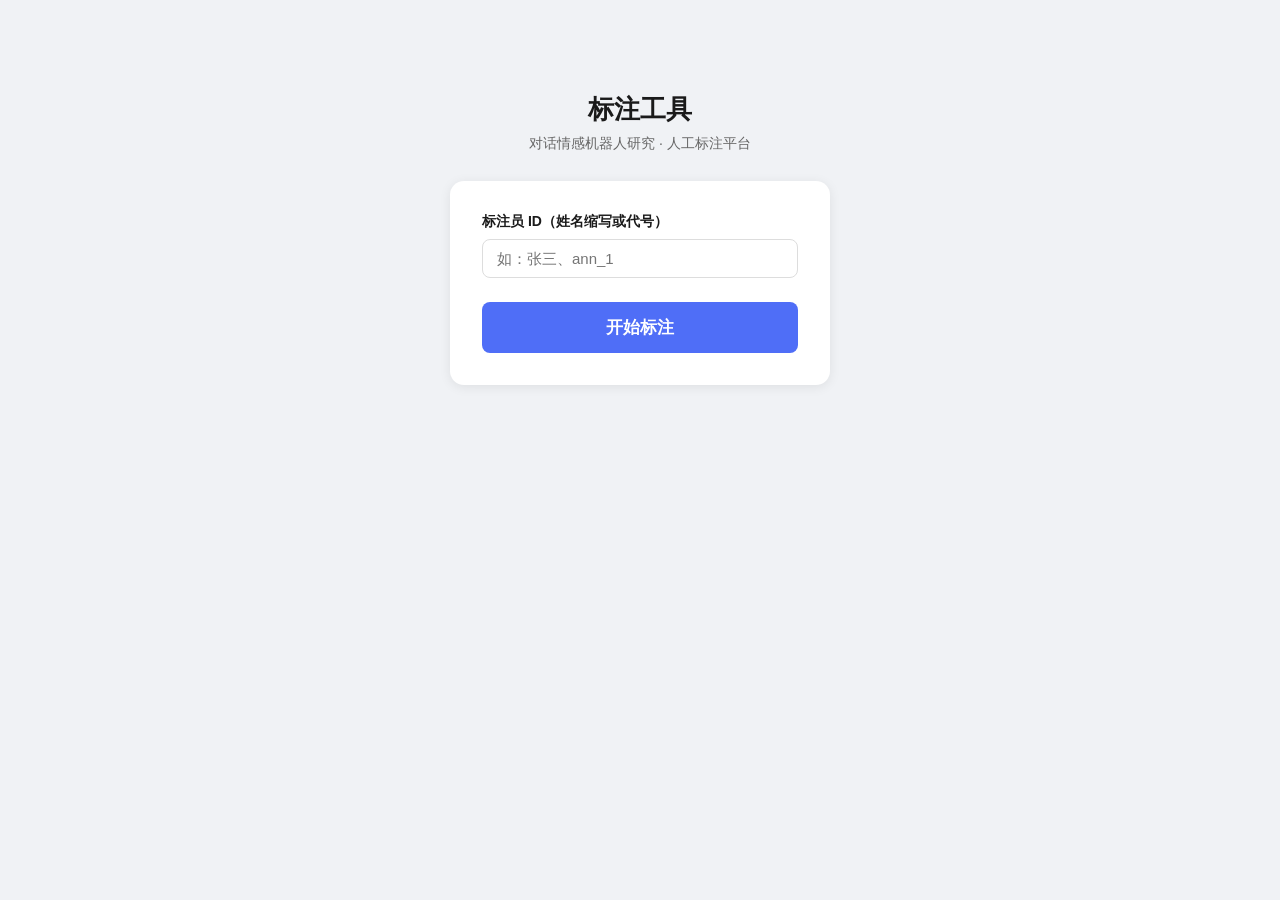
<file: EmotionalChatBot_V5/static/annotation/index.html>
<!DOCTYPE html>
<html lang="zh-CN">
<head>
<meta charset="utf-8">
<meta name="viewport" content="width=device-width, initial-scale=1">
<title>标注工具</title>
<style>
*, *::before, *::after { box-sizing: border-box; margin: 0; padding: 0; }

body {
  font-family: -apple-system, BlinkMacSystemFont, "PingFang SC", "Hiragino Sans GB",
               "Microsoft YaHei", sans-serif;
  background: #f0f2f5;
  color: #1a1a1a;
  min-height: 100vh;
  display: flex;
  align-items: flex-start;
  justify-content: center;
  padding: 32px 16px 64px;
}

#app { width: 100%; max-width: 820px; }

/* ── Progress bar ── */
.progress-bar-wrap {
  height: 6px; background: #e0e0e0; border-radius: 3px;
  margin-bottom: 24px; overflow: hidden;
}
.progress-bar-fill {
  height: 100%; background: #4f6ef7; border-radius: 3px;
  transition: width .3s ease;
}

/* ── Header strip ── */
.header-strip {
  display: flex; align-items: center; justify-content: space-between;
  margin-bottom: 8px;
}
.header-strip .annotator-tag {
  font-size: 13px; color: #666;
  background: #fff; border: 1px solid #ddd; border-radius: 20px;
  padding: 3px 12px;
}
.header-strip .task-counter {
  font-size: 13px; color: #888;
}

/* ── Card (legacy) ── */
.card {
  background: #fff; border-radius: 14px;
  box-shadow: 0 2px 12px rgba(0,0,0,.07);
  padding: 28px 32px;
  margin-bottom: 16px;
}
.card-title {
  font-size: 13px; font-weight: 600; color: #888;
  text-transform: uppercase; letter-spacing: .06em;
  margin-bottom: 10px;
}
.card-text {
  font-size: 15px; line-height: 1.75; color: #222;
  background: #f8f9fb; border-radius: 8px;
  padding: 14px 18px;
  border-left: 3px solid #4f6ef7;
}
.card-text.user-text { border-left-color: #aaa; }

/* ── Chat bubbles ── */
.chat-wrap {
  background: #fff; border-radius: 14px;
  box-shadow: 0 2px 12px rgba(0,0,0,.07);
  padding: 16px 18px;
  margin-bottom: 14px;
  display: flex; flex-direction: column; gap: 8px;
}
.bubble-row {
  display: flex; align-items: flex-end; gap: 8px;
}
.bubble-row.user { justify-content: flex-end; }
.bubble-row.bot  { justify-content: flex-start; }
.bubble-avatar {
  width: 28px; height: 28px; border-radius: 50%;
  font-size: 13px; font-weight: 700; color: #fff;
  display: flex; align-items: center; justify-content: center;
  flex-shrink: 0;
}
.bubble-row.user .bubble-avatar { background: #aab; order: 2; }
.bubble-row.bot  .bubble-avatar { background: #4f6ef7; }
.bubble {
  max-width: 78%; padding: 10px 14px;
  font-size: 14px; line-height: 1.65; color: #222;
  border-radius: 14px; word-break: break-word;
}
.bubble-row.user .bubble {
  background: #f0f1f3; border-bottom-right-radius: 4px;
}
.bubble-row.bot .bubble {
  background: #eef1ff; border-bottom-left-radius: 4px;
}
.bubble-row.bot.highlight .bubble {
  background: #dde3ff; border: 2px solid #4f6ef7;
}

/* ── Login ── */
.login-wrap {
  display: flex; flex-direction: column; align-items: center;
  padding: 60px 0;
}
.login-wrap h1 { font-size: 26px; margin-bottom: 8px; }
.login-wrap p  { font-size: 14px; color: #666; margin-bottom: 28px; }
.login-box {
  width: 100%; max-width: 380px;
  background: #fff; border-radius: 14px;
  box-shadow: 0 2px 12px rgba(0,0,0,.08);
  padding: 32px;
}
.login-box label { font-size: 14px; font-weight: 600; display: block; margin-bottom: 8px; }
.login-box input {
  width: 100%; padding: 10px 14px;
  border: 1.5px solid #ddd; border-radius: 8px;
  font-size: 15px; outline: none;
  transition: border-color .2s;
}
.login-box input:focus { border-color: #4f6ef7; }

/* ── Style pairs ── */
.pairs-wrap { display: grid; grid-template-columns: 1fr 1fr; gap: 14px; margin-bottom: 0; }
@media (max-width: 600px) { .pairs-wrap { grid-template-columns: 1fr; } }
.pair-card {
  background: #f8f9fb; border-radius: 10px;
  border: 2px solid #e8eaf0; padding: 16px 18px;
}
.pair-card .pair-label {
  font-size: 12px; font-weight: 700; color: #4f6ef7;
  letter-spacing: .06em; text-transform: uppercase;
  margin-bottom: 10px;
}
.pair-card .pair-user {
  font-size: 13px; color: #888;
  margin-bottom: 6px; line-height: 1.5;
}
.pair-card .pair-bot {
  font-size: 14px; color: #222; line-height: 1.65;
}

/* ── Question block ── */
.question-block {
  background: #fff; border-radius: 14px;
  box-shadow: 0 2px 12px rgba(0,0,0,.07);
  padding: 24px 28px;
  margin-top: 14px;
}
.question-text {
  font-size: 17px; font-weight: 600; color: #222;
  margin-bottom: 20px; line-height: 1.5;
}
.question-text .dim-highlight {
  color: #4f6ef7; font-size: 20px;
}

/* ── Choice buttons ── */
.choice-grid { display: grid; gap: 10px; }
.choice-grid.cols-2 { grid-template-columns: 1fr 1fr; }
.choice-grid.cols-3 { grid-template-columns: 1fr 1fr 1fr; }
.choice-grid.cols-4 { grid-template-columns: 1fr 1fr 1fr 1fr; }
.choice-grid.cols-5 { grid-template-columns: repeat(5, 1fr); }
@media (max-width: 600px) {
  .choice-grid.cols-3, .choice-grid.cols-4, .choice-grid.cols-5 { grid-template-columns: 1fr 1fr; }
}
.choice-btn {
  padding: 14px 10px; border-radius: 10px;
  border: 2px solid #e0e4ef;
  background: #f8f9fb; cursor: pointer;
  text-align: center;
  transition: border-color .15s, background .15s;
}
.choice-btn:hover { background: #eef1ff; border-color: #b0bcf7; }
.choice-btn.selected { background: #eef1ff; border-color: #4f6ef7; }
.choice-btn .choice-name {
  font-size: 15px; font-weight: 700; color: #4f6ef7;
}
.choice-btn .choice-desc {
  font-size: 12px; color: #888; margin-top: 4px; line-height: 1.3;
}

/* ── Action buttons ── */
.action-row {
  display: flex; justify-content: flex-end; gap: 10px; margin-top: 20px;
}
.btn {
  padding: 10px 24px; border-radius: 8px; border: none;
  font-size: 15px; font-weight: 600; cursor: pointer;
  transition: opacity .15s;
}
.btn:disabled { opacity: .45; cursor: not-allowed; }
.btn-primary { background: #4f6ef7; color: #fff; }
.btn-primary:hover:not(:disabled) { background: #3a5ce0; }
.btn-skip { background: transparent; color: #888; border: 1.5px solid #ddd; }
.btn-skip:hover { background: #f4f4f4; }
.btn-back { background: transparent; color: #4f6ef7; border: 1.5px solid #4f6ef7; }

/* ── Done screen ── */
.done-wrap { text-align: center; padding: 60px 0; }
.done-wrap .done-icon { font-size: 56px; margin-bottom: 20px; }
.done-wrap h2 { font-size: 22px; margin-bottom: 8px; }
.done-wrap p  { font-size: 15px; color: #666; margin-bottom: 28px; }
.stats-row { display: flex; gap: 20px; justify-content: center; flex-wrap: wrap; }
.stat-pill {
  background: #fff; border-radius: 10px; padding: 14px 24px;
  box-shadow: 0 2px 8px rgba(0,0,0,.07);
  font-size: 14px; color: #444; text-align: center;
}
.stat-pill strong { display: block; font-size: 24px; color: #4f6ef7; }

/* ── Misc ── */
.section-label { font-size: 13px; font-weight: 700; color: #888; margin-bottom: 10px; }
.error-msg { color: #e53e3e; font-size: 13px; margin-top: 8px; }
.loading-msg { text-align: center; padding: 40px; color: #999; font-size: 15px; }
</style>
</head>
<body>
<div id="app"><div class="loading-msg">加载中…</div></div>

<script>
// ── State ────────────────────────────────────────────────────────────────────
const S = {
  screen: 'login',      // 'login' | 'tutorial' | 'task' | 'done'
  annotatorId: '',
  tasks: [],            // mixed: each task has .task_type
  moves: [],
  currentIdx: 0,
  totalTasks: 0,
  doneCount: 0,         // already submitted before this session
  sessionDone: 0,       // distinct tasks completed this session
  submittedTaskIds: {}, // { task_id: true } 本 session 已提交过的题，避免上一题再做一遍重复 +1
  selection: null,
};

// ── Constants ────────────────────────────────────────────────────────────────
const EXPR_MODES = [
  { id: 0, name: '直述',   desc: '直接说出来，语气清晰明确' },
  { id: 1, name: '含蓄',   desc: '迂回暗示，不直接点明' },
  { id: 2, name: '比喻',   desc: '用打比方、隐喻或类比来表达' },
  { id: 3, name: '轻讽刺', desc: '调侃、幽默，带点反讽意味' },
];

const DIM_LABELS = {
  FORMALITY:           '正式',
  POLITENESS:          '礼貌',
  FRIENDLINESS:        '亲密',
  CERTAINTY:           '确定',
  EMOTIONAL_TONE:      '情感浓度',
};

// 成对比较按钮文字，部分维度"更X"不通顺时单独指定
const DIM_COMPARE_LABELS = {
  EMOTIONAL_TONE: '情感更浓烈',
};

const DIM_EXAMPLES = {
  FORMALITY: {
    desc: '说话的书面感 / 口语感程度（≠认真详细，≠话题严肃；看用词是否规范书面）',
    EL: '写得挺棒的！整体很溜～',
    L:  '写得挺棒的，整体很清晰！',
    M:  '报告整体写得不错，结构清晰，内容充实。',
    H:  '报告整体撰写优良，结构严谨，内容详实。',
    EH: '报告整体撰写精良，结构严谨，内容详实，堪称典范。',
  },
  POLITENESS: {
    desc: '措辞是否体现礼节和客气（≠亲密，≠话多；看有无礼貌用语如请/谢谢/抱歉）',
    EL: '迟到是我不对，下次别等我。',
    L:  '对不住，我迟到了，怪我。',
    M:  '抱歉，我昨天迟到了，给大家添麻烦了。',
    H:  '非常抱歉，我昨天开会迟到了，给大家添麻烦了，深感愧疚。',
    EH: '深感抱歉，因我迟到耽误大家宝贵时间，诚恳致歉。',
  },
  FRIENDLINESS: {
    desc: '是否主动向对方靠近、拉近关系（≠礼貌客气，≠热情话多；看亲近感）',
    EL: '没空，别找我。',
    L:  '这周末没空，别约了。',
    M:  '这周末有点忙，没法出去玩啦～希望下次有机会再约！',
    H:  '哎呀真不巧，这周末已经排满啦～下次一定补上！💖',
    EH: '啊啊啊好想跟你去玩！😭 但这周末真的被一堆事塞满了，心碎成小星星～下次一定补上抱抱！✨',
  },
  CERTAINTY: {
    desc: '说话是否果断直接、不用模糊词（≠内容自信，≠经验丰富；看有无"可能/感觉/大概"等）',
    EL: '可能吧…我瞅了眼云，但风向老变，真说不准。',
    L:  '可能吧，我看天气有点阴，但也不敢确定明天一定会下雨。',
    M:  '我觉得明天有点可能下雨，但也不太确定，最好还是带把伞以防万一。',
    H:  '明天肯定会下雨，我已经看过了天气预报，雨势不小。',
    EH: '明天肯定下雨，我百分之百确定。',
  },
  EMOTIONAL_TONE: {
    desc: '情绪表达的激烈程度，不区分正负（≠正面情绪，≠亲密；愤怒和兴奋都算高）',
    EL: '真好啊。我也想去了。',
    L:  '听起来挺舒服的，我也想去走走。',
    M:  '真好啊，我也好想去找个安静的公园走走。',
    H:  '啊啊啊好羡慕！我也好想现在就冲去公园散步啊～🌞🍃',
    EH: '啊啊啊好羡慕！！！我好想立刻冲去公园呼吸新鲜空气、晒太阳、当一只快乐的小松鼠啊！！！',
  },
};

const TIER_LABELS = [
  { id: 'EL', name: '极低' },
  { id: 'L',  name: '低' },
  { id: 'M',  name: '中' },
  { id: 'H',  name: '高' },
  { id: 'EH', name: '极高' },
];

const MOVE_LABELS = {
  1:  { name: '追问细节', desc: '挑对方话里一个点，追问一个关于事实的具体问题' },
  2:  { name: '复述确认', desc: '用自己的话把对方的意思重新说一遍，或抓住关键词重复，确认理解' },
  3:  { name: '反问回去', desc: '把问题抛回给对方，问的是对方自己的想法、打算或感受' },
  4:  { name: '给个判断', desc: '对对方说的事给一个评价或态度' },
  5:  { name: '说句体感', desc: '说出自己听完之后的生理或情绪反应，主语是"我"' },
  6:  { name: '接一句自己的事', desc: '说一件自己类似的经历，是自我披露' },
  7:  { name: '拉个对比', desc: '拿一个双方语境中存在的人或事来做对比' },
  8:  { name: '带一嘴当下', desc: '提一个此刻正在做的事或身边的东西' },
  9:  { name: '说个原因', desc: '给对方说的事一个因果解释' },
  10: { name: '换个如果', desc: '改变一个前提条件，推出一个不同的结果或可能性' },
  11: { name: '往后推一步', desc: '顺着现状预测接下来可能发生的事' },
  12: { name: '出个主意', desc: '给一个可执行的行动建议，必须是一个动作而非心态劝导' },
  13: { name: '唱个反调', desc: '提出一个跟对方当前立场不同的角度' },
};

const TASK_META = {
  move:          { icon: '🎯', title: 'Move 标注' },
  style_compare: { icon: '🎨', title: 'Style 对比' },
  style_label:   { icon: '📊', title: 'Style 评级' },
  expr_mode:     { icon: '💬', title: '表达方式标注' },
};

// ── Utilities ────────────────────────────────────────────────────────────────
function esc(s) {
  return String(s || '').replace(/&/g,'&amp;').replace(/</g,'&lt;').replace(/>/g,'&gt;');
}

function pickMoves(taskId, n, mustIncludeId) {
  const all = Object.entries(MOVE_LABELS).map(([id, m]) => ({ id: Number(id), ...m }));
  let h = 0;
  for (let c of String(taskId)) h = (Math.imul(h, 31) + c.charCodeAt(0)) | 0;
  h = Math.abs(h);

  // If mustIncludeId is set, guarantee it's in the result
  let forced = null;
  let rest = all;
  if (mustIncludeId && MOVE_LABELS[mustIncludeId]) {
    forced = { id: mustIncludeId, ...MOVE_LABELS[mustIncludeId] };
    rest = all.filter(m => m.id !== mustIncludeId);
  }

  const arr = rest.map((m, i) => ({ m, sort: (h * (i + 7919)) % 999983 }));
  arr.sort((a, b) => a.sort - b.sort);
  const picks = arr.slice(0, forced ? n - 1 : n).map(x => x.m);

  if (forced) picks.push(forced);

  // Shuffle picks deterministically so forced answer isn't always last
  const shuffled = picks.map((m, i) => ({ m, sort: (h * (i + 1301)) % 999961 }));
  shuffled.sort((a, b) => a.sort - b.sort);
  return shuffled.map(x => x.m);
}

function render() {
  const app = document.getElementById('app');
  if (S.screen === 'login')       app.innerHTML = renderLogin();
  else if (S.screen === 'tutorial') app.innerHTML = renderTutorial();
  else if (S.screen === 'task')   app.innerHTML = renderTask();
  else if (S.screen === 'done')   app.innerHTML = renderDone();
}

// ── Login ────────────────────────────────────────────────────────────────────
function renderLogin() {
  return `
  <div class="login-wrap">
    <h1>标注工具</h1>
    <p>对话情感机器人研究 · 人工标注平台</p>
    <div class="login-box">
      <label for="aid">标注员 ID（姓名缩写或代号）</label>
      <input id="aid" type="text" placeholder="如：张三、ann_1" autocomplete="off">
      <div class="error-msg" id="login-err"></div>
      <button class="btn btn-primary" style="width:100%;margin-top:16px;padding:14px 24px;font-size:17px" onclick="doLogin()">
        开始标注
      </button>
    </div>
  </div>`;
}

async function doLogin() {
  const val = (document.getElementById('aid').value || '').trim();
  if (!val) { document.getElementById('login-err').textContent = '请填写标注员 ID'; return; }
  S.annotatorId = val;
  localStorage.setItem('annotation_annotator_id', val);
  S.screen = 'tutorial';
  render();
}

function goLogin() {
  localStorage.removeItem('annotation_annotator_id');
  S.screen = 'login';
  render();
}

// ── Tutorial ─────────────────────────────────────────────────────────────────
function renderTutorial() {
  const TIERS_ORDER = ['EL', 'L', 'M', 'H', 'EH'];
  const TIER_NAMES = { EL: '极低', L: '低', M: '中', H: '高', EH: '极高' };
  const TIER_COLORS = { EL: '#c0392b', L: '#e67e22', M: '#7f8c8d', H: '#2980b9', EH: '#2d8a4e' };

  let dimSections = '';
  for (const [dim, label] of Object.entries(DIM_LABELS)) {
    const ex = DIM_EXAMPLES[dim];
    if (!ex) continue;
    let rows = TIERS_ORDER.map(t => `
      <div style="display:flex;align-items:baseline;gap:8px;padding:6px 0;border-bottom:1px solid #f0f0f0">
        <span style="font-weight:700;color:${TIER_COLORS[t]};min-width:36px;font-size:13px">${TIER_NAMES[t]}</span>
        <span style="font-size:14px;color:#333">${esc(ex[t])}</span>
      </div>`).join('');

    dimSections += `
    <div style="background:#fff;border-radius:12px;padding:20px 24px;margin-bottom:14px;box-shadow:0 1px 6px rgba(0,0,0,.06)">
      <div style="font-size:16px;font-weight:700;color:#4f6ef7;margin-bottom:4px">${esc(label)}</div>
      <div style="font-size:13px;color:#888;margin-bottom:12px">${esc(ex.desc)}</div>
      ${rows}
    </div>`;
  }

  return `
  <div style="max-width:680px;margin:0 auto">
    <h2 style="font-size:22px;margin-bottom:6px">标注指南</h2>
    <p style="font-size:14px;color:#666;margin-bottom:20px">
      请先阅读以下 5 个语言风格维度的定义和示例，了解每个档位的含义后再开始标注。
    </p>
    ${dimSections}
    <div style="text-align:center;margin-top:24px">
      <button class="btn btn-primary" style="padding:14px 48px;font-size:17px" onclick="startFromTutorial()">
        我已了解，开始标注
      </button>
    </div>
  </div>`;
}

async function startFromTutorial() {
  await loadTasks();
}

// ── Load Tasks ───────────────────────────────────────────────────────────────
async function loadTasks() {
  S.tasks = [];
  S.currentIdx = 0;
  S.sessionDone = 0;
  S.submittedTaskIds = {};
  S.selection = null;
  document.getElementById('app').innerHTML = '<div class="loading-msg">正在生成任务…</div>';
  try {
    const resp = await fetch(
      `/annotation/tasks?annotator_id=${encodeURIComponent(S.annotatorId)}`
    );
    const data = await resp.json();

    if (data.error) {
      document.getElementById('app').innerHTML =
        `<div class="loading-msg" style="color:#e53e3e">${esc(data.error)}
         <div style="margin-top:20px">
           <button class="btn btn-primary" onclick="loadTasks()">重试</button>
           <button class="btn btn-back" style="margin-left:8px" onclick="goLogin()">重新登录</button>
         </div></div>`;
      return;
    }

    S.tasks = data.tasks || [];
    S.totalTasks = data.total || 0;
    S.doneCount = data.done || 0;
    if (data.moves) S.moves = data.moves;

    if (!S.tasks.length) {
      S.screen = 'done';
    } else {
      S.screen = 'task';
    }
    render();
  } catch (e) {
    document.getElementById('app').innerHTML =
      `<div class="loading-msg" style="color:#e53e3e">网络错误：${esc(String(e))}
       <div style="margin-top:20px">
         <button class="btn btn-primary" onclick="loadTasks()">重试</button>
         <button class="btn btn-back" style="margin-left:8px" onclick="goLogin()">重新登录</button>
       </div></div>`;
  }
}

// ── Task View ────────────────────────────────────────────────────────────────
function renderTask() {
  if (S.currentIdx >= S.tasks.length) { S.screen = 'done'; return renderDone(); }
  const task = S.tasks[S.currentIdx];
  const taskType = task.task_type;
  const globalDone = S.doneCount + S.sessionDone;
  const pct = S.totalTasks ? Math.round(globalDone / S.totalTasks * 100) : 0;
  const meta = TASK_META[taskType] || { icon: '?', title: taskType };

  let body = '';
  if (taskType === 'move')               body = renderMoveBody(task);
  else if (taskType === 'style_compare') body = renderStyleCompareBody(task);
  else if (taskType === 'style_label')   body = renderStyleLabelBody(task);
  else                                   body = renderExprModeBody(task);

  return `
  <div>
    <div class="progress-bar-wrap">
      <div class="progress-bar-fill" style="width:${pct}%"></div>
    </div>
    <div class="header-strip">
      <span class="annotator-tag">${meta.icon} ${meta.title} · ${esc(S.annotatorId)}</span>
      <span class="task-counter">${globalDone + 1} / ${S.totalTasks}</span>
    </div>
    ${body}
    <div class="action-row" style="justify-content:space-between">
      <button class="btn btn-back" onclick="goBack()" ${S.currentIdx === 0 ? 'disabled style="opacity:.3;cursor:not-allowed"' : ''}>
        ← 上一题
      </button>
      <button class="btn btn-skip" onclick="goLogin()">登出</button>
    </div>
  </div>`;
}

// ── Move ─────────────────────────────────────────────────────────────────────
function renderMoveBody(task) {
  const pickedMoves = pickMoves(task.task_id, 3, task.must_include_move);
  task._pickedMoves = pickedMoves;

  const btns = pickedMoves.map(m => `
    <div class="choice-btn${S.selection == m.id ? ' selected' : ''}"
         onclick="selectOption(${m.id})">
      <div class="choice-name">${esc(m.name)}</div>
      <div class="choice-desc">${esc(m.desc)}</div>
    </div>`).join('');

  return `
  <div class="chat-wrap">
    <div class="bubble-row user">
      <div class="bubble">${esc(task.context_user_text || '（无）')}</div>
      <div class="bubble-avatar">Ta</div>
    </div>
    <div class="bubble-row bot highlight">
      <div class="bubble-avatar">Bot</div>
      <div class="bubble">${esc(task.bot_text || '')}</div>
    </div>
  </div>
  <div class="question-block">
    <div class="question-text">这句 Bot 回复用了哪种<span class="dim-highlight">推进方式</span>？</div>
    <div class="choice-grid cols-2">
      ${btns}
      <div class="choice-btn${S.selection === 0 ? ' selected' : ''}"
           onclick="selectOption(0)">
        <div class="choice-name" style="color:#888">都不是</div>
      </div>
    </div>
  </div>`;
}

// ── Style Compare (B1) ──────────────────────────────────────────────────────
function dimExampleHtml(dim) {
  const ex = DIM_EXAMPLES[dim];
  if (!ex) return '';
  return `<div style="font-size:12px;color:#888;margin-top:6px">
    ${esc(ex.desc)}　｜　<span style="color:#2d8a4e">高</span>：${esc(ex.EH)}　<span style="color:#c0392b">低</span>：${esc(ex.EL)}
  </div>`;
}

function renderStyleCompareBody(task) {
  const dimLabel = DIM_LABELS[task.dimension] || task.dimension;
  return `
  <div class="pairs-wrap">
    <div class="pair-card">
      <div class="pair-label">组 A</div>
      <div class="chat-wrap" style="box-shadow:none;padding:8px 0;margin:0">
        <div class="bubble-row user">
          <div class="bubble" style="font-size:13px">${esc(task.text_a_context)}</div>
          <div class="bubble-avatar" style="width:22px;height:22px;font-size:11px">Ta</div>
        </div>
        <div class="bubble-row bot">
          <div class="bubble-avatar" style="width:22px;height:22px;font-size:11px">Bot</div>
          <div class="bubble" style="font-size:13px">${esc(task.text_a_bot)}</div>
        </div>
      </div>
    </div>
    <div class="pair-card">
      <div class="pair-label">组 B</div>
      <div class="chat-wrap" style="box-shadow:none;padding:8px 0;margin:0">
        <div class="bubble-row user">
          <div class="bubble" style="font-size:13px">${esc(task.text_b_context)}</div>
          <div class="bubble-avatar" style="width:22px;height:22px;font-size:11px">Ta</div>
        </div>
        <div class="bubble-row bot">
          <div class="bubble-avatar" style="width:22px;height:22px;font-size:11px">Bot</div>
          <div class="bubble" style="font-size:13px">${esc(task.text_b_bot)}</div>
        </div>
      </div>
    </div>
  </div>
  <div class="question-block">
    <div class="question-text">
      哪个 Bot 回复<span class="dim-highlight">【${esc(DIM_COMPARE_LABELS[task.dimension] || ('更' + dimLabel))}】</span>？
      ${dimExampleHtml(task.dimension)}
    </div>
    <div class="choice-grid cols-2">
      <div class="choice-btn${S.selection === 'A' ? ' selected' : ''}" onclick="selectOption('A')">
        <div class="choice-name">A ${esc(DIM_COMPARE_LABELS[task.dimension] || ('更' + dimLabel))}</div>
      </div>
      <div class="choice-btn${S.selection === 'B' ? ' selected' : ''}" onclick="selectOption('B')">
        <div class="choice-name">B ${esc(DIM_COMPARE_LABELS[task.dimension] || ('更' + dimLabel))}</div>
      </div>
    </div>
  </div>`;
}

// ── Style Label (B2) ────────────────────────────────────────────────────────
function renderStyleLabelBody(task) {
  const dimLabel = DIM_LABELS[task.dimension] || task.dimension;
  const btns = TIER_LABELS.map(t => `
    <div class="choice-btn${S.selection === t.id ? ' selected' : ''}"
         onclick="selectOption('${t.id}')">
      <div class="choice-name">${esc(t.name)}</div>
    </div>`).join('');

  return `
  <div class="chat-wrap">
    <div class="bubble-row user">
      <div class="bubble">${esc(task.context_user_text || '（无）')}</div>
      <div class="bubble-avatar">Ta</div>
    </div>
    <div class="bubble-row bot highlight">
      <div class="bubble-avatar">Bot</div>
      <div class="bubble">${esc(task.bot_text || '')}</div>
    </div>
  </div>
  <div class="question-block">
    <div class="question-text">
      这句 Bot 回复的<span class="dim-highlight">【${esc(dimLabel)}】</span>程度如何？
      ${dimExampleHtml(task.dimension)}
    </div>
    <div class="choice-grid cols-5">${btns}</div>
  </div>`;
}

// ── ExprMode ─────────────────────────────────────────────────────────────────
function renderExprModeBody(task) {
  const btns = EXPR_MODES.map(m => `
    <div class="choice-btn${S.selection == m.id ? ' selected' : ''}"
         onclick="selectOption(${m.id})">
      <div class="choice-name">${esc(m.name)}</div>
      <div class="choice-desc">${esc(m.desc)}</div>
    </div>`).join('');
  return `
  <div class="chat-wrap">
    <div class="bubble-row user">
      <div class="bubble">${esc(task.context_user_text || '（无）')}</div>
      <div class="bubble-avatar">Ta</div>
    </div>
    <div class="bubble-row bot highlight">
      <div class="bubble-avatar">Bot</div>
      <div class="bubble">${esc(task.bot_text || '')}</div>
    </div>
  </div>
  <div class="question-block">
    <div class="question-text">这句 Bot 回复用了哪种<span class="dim-highlight">表达方式</span>？</div>
    <div class="choice-grid cols-4">${btns}</div>
  </div>`;
}

// ── Selection & Submit ───────────────────────────────────────────────────────
let _submitting = false;
function selectOption(val) {
  if (_submitting) return;
  S.selection = val;
  render();
  setTimeout(() => submitTask(), 250);
}

function skipTask() {
  S.currentIdx++;
  S.selection = null;
  render();
}

function goBack() {
  if (S.currentIdx > 0) {
    S.currentIdx--;
    S.selection = null;
    render();
  }
}

async function submitTask() {
  if (S.selection === null || _submitting) return;
  _submitting = true;
  const task = S.tasks[S.currentIdx];
  const body = {
    task_type:    task.task_type,
    annotator_id: S.annotatorId,
    task_id:      task.task_id,
    answer:       S.selection,
  };

  try {
    await fetch('/annotation/submit', {
      method: 'POST',
      headers: { 'Content-Type': 'application/json' },
      body: JSON.stringify(body),
    });
    if (!S.submittedTaskIds[task.task_id]) {
      S.submittedTaskIds[task.task_id] = true;
      S.sessionDone++;
    }
    S.currentIdx++;
    S.selection = null;
    if (S.currentIdx >= S.tasks.length) S.screen = 'done';
    render();
  } catch (e) {
    alert('提交失败，请检查网络：' + String(e));
  } finally {
    _submitting = false;
  }
}

// ── Done ─────────────────────────────────────────────────────────────────────
function renderDone() {
  const totalDone = S.doneCount + S.sessionDone;
  return `
  <div class="done-wrap">
    <div class="done-icon">🎉</div>
    <h2>全部完成！</h2>
    <p>感谢您的参与，您的标注数据已保存。</p>
    <div class="stats-row">
      <div class="stat-pill"><strong>${S.sessionDone}</strong>本次完成</div>
      <div class="stat-pill"><strong>${totalDone}</strong>累计完成</div>
      <div class="stat-pill"><strong>${S.totalTasks}</strong>总题数</div>
    </div>
    <div style="margin-top:28px;display:flex;gap:12px;justify-content:center;flex-wrap:wrap">
      <button class="btn btn-primary" onclick="loadTasks()">刷新任务</button>
      <button class="btn btn-back" onclick="goLogin()">换人</button>
    </div>
  </div>`;
}

// ── Init ─────────────────────────────────────────────────────────────────────
(async function init() {
  const saved = localStorage.getItem('annotation_annotator_id');
  if (saved) {
    S.annotatorId = saved;
    await loadTasks();
  } else {
    render();
  }
})();
</script>
</body>
</html>
</file>
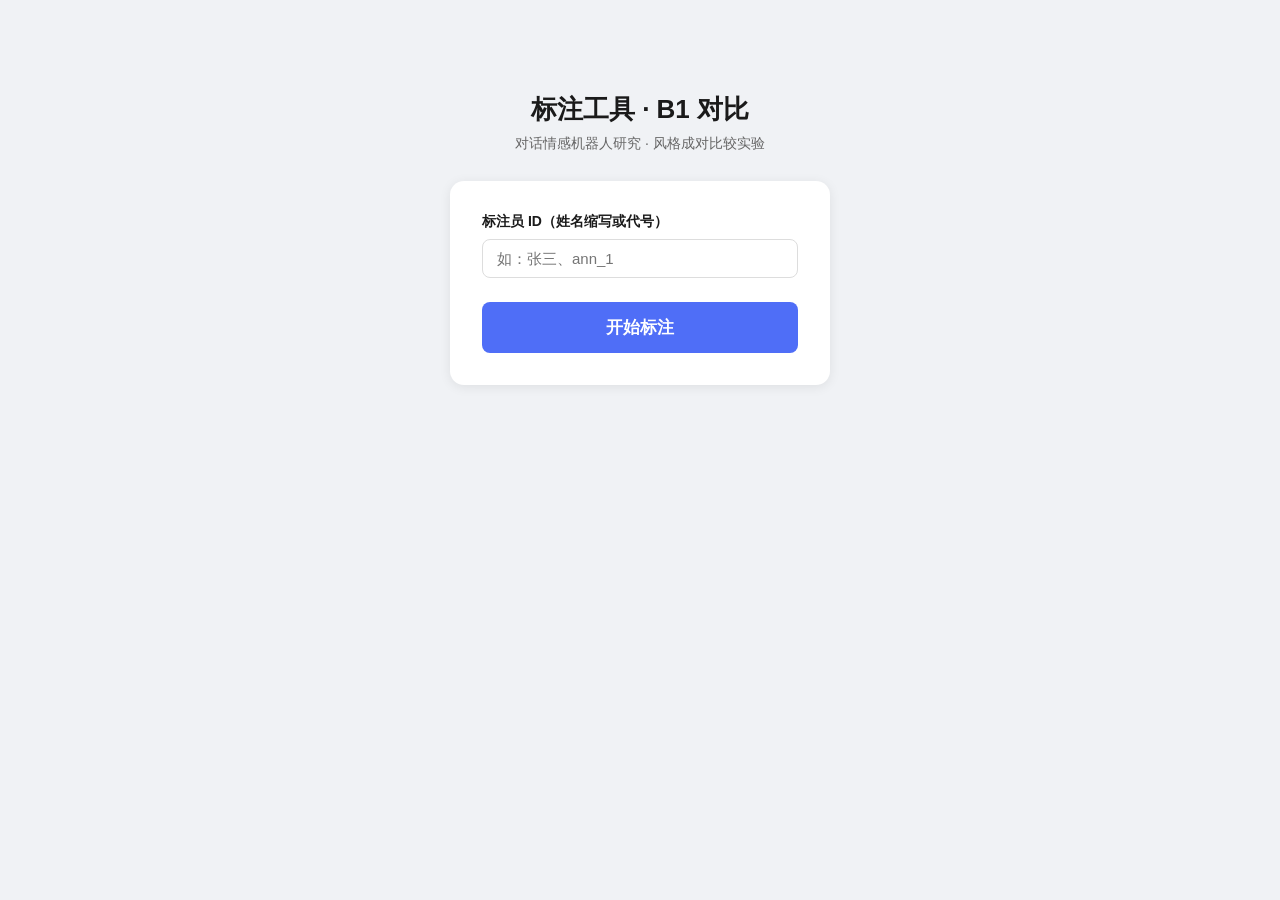
<file: EmotionalChatBot_V5/static/annotation/b1only.html>
<!DOCTYPE html>
<html lang="zh-CN">
<head>
<meta charset="utf-8">
<meta name="viewport" content="width=device-width, initial-scale=1">
<title>标注工具 · B1 对比</title>
<style>
*, *::before, *::after { box-sizing: border-box; margin: 0; padding: 0; }

body {
  font-family: -apple-system, BlinkMacSystemFont, "PingFang SC", "Hiragino Sans GB",
               "Microsoft YaHei", sans-serif;
  background: #f0f2f5;
  color: #1a1a1a;
  min-height: 100vh;
  display: flex;
  align-items: flex-start;
  justify-content: center;
  padding: 32px 16px 64px;
}

#app { width: 100%; max-width: 820px; }

/* ── Progress bar ── */
.progress-bar-wrap {
  height: 6px; background: #e0e0e0; border-radius: 3px;
  margin-bottom: 24px; overflow: hidden;
}
.progress-bar-fill {
  height: 100%; background: #4f6ef7; border-radius: 3px;
  transition: width .3s ease;
}

/* ── Header strip ── */
.header-strip {
  display: flex; align-items: center; justify-content: space-between;
  margin-bottom: 8px;
}
.header-strip .annotator-tag {
  font-size: 13px; color: #666;
  background: #fff; border: 1px solid #ddd; border-radius: 20px;
  padding: 3px 12px;
}
.header-strip .task-counter { font-size: 13px; color: #888; }

/* ── Chat bubbles ── */
.chat-wrap {
  background: #fff; border-radius: 14px;
  box-shadow: 0 2px 12px rgba(0,0,0,.07);
  padding: 16px 18px;
  margin-bottom: 14px;
  display: flex; flex-direction: column; gap: 8px;
}
.bubble-row { display: flex; align-items: flex-end; gap: 8px; }
.bubble-row.user { justify-content: flex-end; }
.bubble-row.bot  { justify-content: flex-start; }
.bubble-avatar {
  width: 28px; height: 28px; border-radius: 50%;
  font-size: 13px; font-weight: 700; color: #fff;
  display: flex; align-items: center; justify-content: center;
  flex-shrink: 0;
}
.bubble-row.user .bubble-avatar { background: #aab; order: 2; }
.bubble-row.bot  .bubble-avatar { background: #4f6ef7; }
.bubble {
  max-width: 78%; padding: 10px 14px;
  font-size: 14px; line-height: 1.65; color: #222;
  border-radius: 14px; word-break: break-word;
}
.bubble-row.user .bubble { background: #f0f1f3; border-bottom-right-radius: 4px; }
.bubble-row.bot  .bubble { background: #eef1ff; border-bottom-left-radius: 4px; }

/* ── Login ── */
.login-wrap {
  display: flex; flex-direction: column; align-items: center;
  padding: 60px 0;
}
.login-wrap h1 { font-size: 26px; margin-bottom: 8px; }
.login-wrap p  { font-size: 14px; color: #666; margin-bottom: 28px; }
.login-box {
  width: 100%; max-width: 380px;
  background: #fff; border-radius: 14px;
  box-shadow: 0 2px 12px rgba(0,0,0,.08);
  padding: 32px;
}
.login-box label { font-size: 14px; font-weight: 600; display: block; margin-bottom: 8px; }
.login-box input {
  width: 100%; padding: 10px 14px;
  border: 1.5px solid #ddd; border-radius: 8px;
  font-size: 15px; outline: none;
  transition: border-color .2s;
}
.login-box input:focus { border-color: #4f6ef7; }

/* ── Style pairs ── */
.pairs-wrap { display: grid; grid-template-columns: 1fr 1fr; gap: 14px; margin-bottom: 0; }
@media (max-width: 600px) { .pairs-wrap { grid-template-columns: 1fr; } }
.pair-card {
  background: #f8f9fb; border-radius: 10px;
  border: 2px solid #e8eaf0; padding: 16px 18px;
}
.pair-card .pair-label {
  font-size: 12px; font-weight: 700; color: #4f6ef7;
  letter-spacing: .06em; text-transform: uppercase;
  margin-bottom: 10px;
}
.pair-card .pair-user { font-size: 13px; color: #888; margin-bottom: 6px; line-height: 1.5; }
.pair-card .pair-bot  { font-size: 14px; color: #222; line-height: 1.65; }

/* ── Question block ── */
.question-block {
  background: #fff; border-radius: 14px;
  box-shadow: 0 2px 12px rgba(0,0,0,.07);
  padding: 24px 28px; margin-top: 14px;
}
.question-text {
  font-size: 17px; font-weight: 600; color: #222;
  margin-bottom: 20px; line-height: 1.5;
}
.question-text .dim-highlight { color: #4f6ef7; font-size: 20px; }

/* ── Choice buttons ── */
.choice-grid { display: grid; gap: 10px; }
.choice-grid.cols-2 { grid-template-columns: 1fr 1fr; }
.choice-btn {
  padding: 14px 10px; border-radius: 10px;
  border: 2px solid #e0e4ef;
  background: #f8f9fb; cursor: pointer;
  text-align: center;
  transition: border-color .15s, background .15s;
}
.choice-btn:hover { background: #eef1ff; border-color: #b0bcf7; }
.choice-btn.selected { background: #eef1ff; border-color: #4f6ef7; }
.choice-btn .choice-name { font-size: 15px; font-weight: 700; color: #4f6ef7; }

/* ── Action buttons ── */
.action-row {
  display: flex; justify-content: flex-end; gap: 10px; margin-top: 20px;
}
.btn {
  padding: 10px 24px; border-radius: 8px; border: none;
  font-size: 15px; font-weight: 600; cursor: pointer;
  transition: opacity .15s;
}
.btn:disabled { opacity: .45; cursor: not-allowed; }
.btn-primary { background: #4f6ef7; color: #fff; }
.btn-primary:hover:not(:disabled) { background: #3a5ce0; }
.btn-skip { background: transparent; color: #888; border: 1.5px solid #ddd; }
.btn-back { background: transparent; color: #4f6ef7; border: 1.5px solid #4f6ef7; }

/* ── Done screen ── */
.done-wrap { text-align: center; padding: 60px 0; }
.done-wrap .done-icon { font-size: 56px; margin-bottom: 20px; }
.done-wrap h2 { font-size: 22px; margin-bottom: 8px; }
.done-wrap p  { font-size: 15px; color: #666; margin-bottom: 28px; }
.stats-row { display: flex; gap: 20px; justify-content: center; flex-wrap: wrap; }
.stat-pill {
  background: #fff; border-radius: 10px; padding: 14px 24px;
  box-shadow: 0 2px 8px rgba(0,0,0,.07);
  font-size: 14px; color: #444; text-align: center;
}
.stat-pill strong { display: block; font-size: 24px; color: #4f6ef7; }

/* ── Misc ── */
.error-msg { color: #e53e3e; font-size: 13px; margin-top: 8px; }
.loading-msg { text-align: center; padding: 40px; color: #999; font-size: 15px; }
</style>
</head>
<body>
<div id="app"><div class="loading-msg">加载中…</div></div>

<script>
// ── State ────────────────────────────────────────────────────────────────────
const S = {
  screen: 'login',      // 'login' | 'tutorial' | 'task' | 'done'
  annotatorId: '',
  tasks: [],
  currentIdx: 0,
  totalTasks: 0,
  doneCount: 0,
  sessionDone: 0,
  submittedTaskIds: {},
  selection: null,
};

// ── Constants ────────────────────────────────────────────────────────────────
const DIM_LABELS = {
  FORMALITY:      '正式',
  POLITENESS:     '礼貌',
  FRIENDLINESS:   '亲密',
  CERTAINTY:      '确定',
  EMOTIONAL_TONE: '情感浓度',
};

// 成对比较按钮文字，部分维度"更X"不通顺时单独指定
const DIM_COMPARE_LABELS = {
  EMOTIONAL_TONE: '情感更浓烈',
};

const DIM_EXAMPLES = {
  FORMALITY: {
    desc: '说话的书面感 / 口语感程度（≠认真详细，≠话题严肃；看用词是否规范书面）',
    EL: '写得挺棒的！整体很溜～',
    EH: '报告整体撰写精良，结构严谨，内容详实，堪称典范。',
  },
  POLITENESS: {
    desc: '措辞是否体现礼节和客气（≠亲密，≠话多；看有无礼貌用语如请/谢谢/抱歉）',
    EL: '迟到是我不对，下次别等我。',
    EH: '深感抱歉，因我迟到耽误大家宝贵时间，诚恳致歉。',
  },
  FRIENDLINESS: {
    desc: '是否主动向对方靠近、拉近关系（≠礼貌客气，≠热情话多；看亲近感）',
    EL: '没空，别找我。',
    EH: '啊啊啊好想跟你去玩！😭 但这周末真的被一堆事塞满了，心碎成小星星～下次一定补上抱抱！✨',
  },
  CERTAINTY: {
    desc: '说话是否果断直接、不用模糊词（≠内容自信，≠经验丰富；看有无"可能/感觉/大概"等）',
    EL: '可能吧…我瞅了眼云，但风向老变，真说不准。',
    EH: '明天肯定下雨，我百分之百确定。',
  },
  EMOTIONAL_TONE: {
    desc: '情绪表达的激烈程度，不区分正负（≠正面情绪，≠亲密；愤怒和兴奋都算高）',
    EL: '真好啊。我也想去了。',
    EH: '啊啊啊好羡慕！！！我好想立刻冲去公园呼吸新鲜空气、晒太阳、当一只快乐的小松鼠啊！！！',
  },
};

const DIM_EXAMPLES_FULL = {
  FORMALITY: {
    desc: '说话的书面感 / 口语感程度（≠认真详细，≠话题严肃；看用词是否规范书面）',
    EL: '写得挺棒的！整体很溜～',
    L:  '写得挺棒的，整体很清晰！',
    M:  '报告整体写得不错，结构清晰，内容充实。',
    H:  '报告整体撰写优良，结构严谨，内容详实。',
    EH: '报告整体撰写精良，结构严谨，内容详实，堪称典范。',
  },
  POLITENESS: {
    desc: '措辞是否体现礼节和客气（≠亲密，≠话多；看有无礼貌用语如请/谢谢/抱歉）',
    EL: '迟到是我不对，下次别等我。',
    L:  '对不住，我迟到了，怪我。',
    M:  '抱歉，我昨天迟到了，给大家添麻烦了。',
    H:  '非常抱歉，我昨天开会迟到了，给大家添麻烦了，深感愧疚。',
    EH: '深感抱歉，因我迟到耽误大家宝贵时间，诚恳致歉。',
  },
  FRIENDLINESS: {
    desc: '是否主动向对方靠近、拉近关系（≠礼貌客气，≠热情话多；看亲近感）',
    EL: '没空，别找我。',
    L:  '这周末没空，别约了。',
    M:  '这周末有点忙，没法出去玩啦～希望下次有机会再约！',
    H:  '哎呀真不巧，这周末已经排满啦～下次一定补上！💖',
    EH: '啊啊啊好想跟你去玩！😭 但这周末真的被一堆事塞满了，心碎成小星星～下次一定补上抱抱！✨',
  },
  CERTAINTY: {
    desc: '说话是否果断直接、不用模糊词（≠内容自信，≠经验丰富；看有无"可能/感觉/大概"等）',
    EL: '可能吧…我瞅了眼云，但风向老变，真说不准。',
    L:  '可能吧，我看天气有点阴，但也不敢确定明天一定会下雨。',
    M:  '我觉得明天有点可能下雨，但也不太确定，最好还是带把伞以防万一。',
    H:  '明天肯定会下雨，我已经看过了天气预报，雨势不小。',
    EH: '明天肯定下雨，我百分之百确定。',
  },
  EMOTIONAL_TONE: {
    desc: '情绪表达的激烈程度，不区分正负（≠正面情绪，≠亲密；愤怒和兴奋都算高）',
    EL: '真好啊。我也想去了。',
    L:  '听起来挺舒服的，我也想去走走。',
    M:  '真好啊，我也好想去找个安静的公园走走。',
    H:  '啊啊啊好羡慕！我也好想现在就冲去公园散步啊～🌞🍃',
    EH: '啊啊啊好羡慕！！！我好想立刻冲去公园呼吸新鲜空气、晒太阳、当一只快乐的小松鼠啊！！！',
  },
};

// ── Utilities ────────────────────────────────────────────────────────────────
function esc(s) {
  return String(s || '').replace(/&/g,'&amp;').replace(/</g,'&lt;').replace(/>/g,'&gt;');
}

function render() {
  const app = document.getElementById('app');
  if (S.screen === 'login')         app.innerHTML = renderLogin();
  else if (S.screen === 'tutorial') app.innerHTML = renderTutorial();
  else if (S.screen === 'task')     app.innerHTML = renderTask();
  else if (S.screen === 'done')     app.innerHTML = renderDone();
}

// ── Login ─────────────────────────────────────────────────────────────────────
function renderLogin() {
  return `
  <div class="login-wrap">
    <h1>标注工具 · B1 对比</h1>
    <p>对话情感机器人研究 · 风格成对比较实验</p>
    <div class="login-box">
      <label for="aid">标注员 ID（姓名缩写或代号）</label>
      <input id="aid" type="text" placeholder="如：张三、ann_1" autocomplete="off">
      <div class="error-msg" id="login-err"></div>
      <button class="btn btn-primary" style="width:100%;margin-top:16px;padding:14px 24px;font-size:17px" onclick="doLogin()">
        开始标注
      </button>
    </div>
  </div>`;
}

async function doLogin() {
  const val = (document.getElementById('aid').value || '').trim();
  if (!val) { document.getElementById('login-err').textContent = '请填写标注员 ID'; return; }
  S.annotatorId = val;
  localStorage.setItem('annotation_b1_annotator_id', val);
  S.screen = 'tutorial';
  render();
}

function goLogin() {
  localStorage.removeItem('annotation_b1_annotator_id');
  S.screen = 'login';
  render();
}

// ── Tutorial ──────────────────────────────────────────────────────────────────
function renderTutorial() {
  const TIERS_ORDER = ['EL', 'L', 'M', 'H', 'EH'];
  const TIER_NAMES  = { EL: '极低', L: '低', M: '中', H: '高', EH: '极高' };
  const TIER_COLORS = { EL: '#c0392b', L: '#e67e22', M: '#7f8c8d', H: '#2980b9', EH: '#2d8a4e' };

  let dimSections = '';
  for (const [dim, label] of Object.entries(DIM_LABELS)) {
    const ex = DIM_EXAMPLES_FULL[dim];
    if (!ex) continue;
    let rows = TIERS_ORDER.map(t => `
      <div style="display:flex;align-items:baseline;gap:8px;padding:6px 0;border-bottom:1px solid #f0f0f0">
        <span style="font-weight:700;color:${TIER_COLORS[t]};min-width:36px;font-size:13px">${TIER_NAMES[t]}</span>
        <span style="font-size:14px;color:#333">${esc(ex[t])}</span>
      </div>`).join('');

    dimSections += `
    <div style="background:#fff;border-radius:12px;padding:20px 24px;margin-bottom:14px;box-shadow:0 1px 6px rgba(0,0,0,.06)">
      <div style="font-size:16px;font-weight:700;color:#4f6ef7;margin-bottom:4px">${esc(label)}</div>
      <div style="font-size:13px;color:#888;margin-bottom:12px">${esc(ex.desc)}</div>
      ${rows}
    </div>`;
  }

  return `
  <div style="max-width:680px;margin:0 auto">
    <h2 style="font-size:22px;margin-bottom:6px">标注指南</h2>
    <p style="font-size:14px;color:#666;margin-bottom:20px">
      请先阅读以下 5 个语言风格维度的定义和示例，了解每个档位的含义后再开始标注。<br>
      每道题展示两组对话（A 和 B），请判断哪个 Bot 回复在指定维度上程度更高。
    </p>
    ${dimSections}
    <div style="text-align:center;margin-top:24px">
      <button class="btn btn-primary" style="padding:14px 48px;font-size:17px" onclick="startFromTutorial()">
        我已了解，开始标注
      </button>
    </div>
  </div>`;
}

async function startFromTutorial() {
  await loadTasks();
}

// ── Load Tasks ────────────────────────────────────────────────────────────────
async function loadTasks() {
  S.tasks = [];
  S.currentIdx = 0;
  S.sessionDone = 0;
  S.submittedTaskIds = {};
  S.selection = null;
  document.getElementById('app').innerHTML = '<div class="loading-msg">正在生成任务…</div>';
  try {
    const resp = await fetch(
      `/annotation/b1/tasks?annotator_id=${encodeURIComponent(S.annotatorId)}`
    );
    const data = await resp.json();

    if (data.error) {
      document.getElementById('app').innerHTML =
        `<div class="loading-msg" style="color:#e53e3e">${esc(data.error)}
         <div style="margin-top:20px">
           <button class="btn btn-primary" onclick="loadTasks()">重试</button>
           <button class="btn btn-back" style="margin-left:8px" onclick="goLogin()">重新登录</button>
         </div></div>`;
      return;
    }

    S.tasks      = data.tasks || [];
    S.totalTasks = data.total || 0;
    S.doneCount  = data.done  || 0;

    S.screen = S.tasks.length ? 'task' : 'done';
    render();
  } catch (e) {
    document.getElementById('app').innerHTML =
      `<div class="loading-msg" style="color:#e53e3e">网络错误：${esc(String(e))}
       <div style="margin-top:20px">
         <button class="btn btn-primary" onclick="loadTasks()">重试</button>
         <button class="btn btn-back" style="margin-left:8px" onclick="goLogin()">重新登录</button>
       </div></div>`;
  }
}

// ── Task View ─────────────────────────────────────────────────────────────────
function dimExampleHtml(dim) {
  const ex = DIM_EXAMPLES[dim];
  if (!ex) return '';
  return `<div style="font-size:12px;color:#888;margin-top:6px">
    ${esc(ex.desc)}　｜　<span style="color:#2d8a4e">高</span>：${esc(ex.EH)}　<span style="color:#c0392b">低</span>：${esc(ex.EL)}
  </div>`;
}

function renderTask() {
  if (S.currentIdx >= S.tasks.length) { S.screen = 'done'; return renderDone(); }
  const task = S.tasks[S.currentIdx];
  const globalDone = S.doneCount + S.sessionDone;
  const pct = S.totalTasks ? Math.round(globalDone / S.totalTasks * 100) : 0;
  const dimLabel = DIM_LABELS[task.dimension] || task.dimension;

  const body = `
  <div class="pairs-wrap">
    <div class="pair-card">
      <div class="pair-label">组 A</div>
      <div class="chat-wrap" style="box-shadow:none;padding:8px 0;margin:0">
        <div class="bubble-row user">
          <div class="bubble" style="font-size:13px">${esc(task.text_a_context)}</div>
          <div class="bubble-avatar" style="width:22px;height:22px;font-size:11px">Ta</div>
        </div>
        <div class="bubble-row bot">
          <div class="bubble-avatar" style="width:22px;height:22px;font-size:11px">Bot</div>
          <div class="bubble" style="font-size:13px">${esc(task.text_a_bot)}</div>
        </div>
      </div>
    </div>
    <div class="pair-card">
      <div class="pair-label">组 B</div>
      <div class="chat-wrap" style="box-shadow:none;padding:8px 0;margin:0">
        <div class="bubble-row user">
          <div class="bubble" style="font-size:13px">${esc(task.text_b_context)}</div>
          <div class="bubble-avatar" style="width:22px;height:22px;font-size:11px">Ta</div>
        </div>
        <div class="bubble-row bot">
          <div class="bubble-avatar" style="width:22px;height:22px;font-size:11px">Bot</div>
          <div class="bubble" style="font-size:13px">${esc(task.text_b_bot)}</div>
        </div>
      </div>
    </div>
  </div>
  <div class="question-block">
    <div class="question-text">
      哪个 Bot 回复<span class="dim-highlight">【${esc(DIM_COMPARE_LABELS[task.dimension] || ('更' + dimLabel))}】</span>？
      ${dimExampleHtml(task.dimension)}
    </div>
    <div class="choice-grid cols-2">
      <div class="choice-btn${S.selection === 'A' ? ' selected' : ''}" onclick="selectOption('A')">
        <div class="choice-name">A ${esc(DIM_COMPARE_LABELS[task.dimension] || ('更' + dimLabel))}</div>
      </div>
      <div class="choice-btn${S.selection === 'B' ? ' selected' : ''}" onclick="selectOption('B')">
        <div class="choice-name">B ${esc(DIM_COMPARE_LABELS[task.dimension] || ('更' + dimLabel))}</div>
      </div>
    </div>
  </div>`;

  return `
  <div>
    <div class="progress-bar-wrap">
      <div class="progress-bar-fill" style="width:${pct}%"></div>
    </div>
    <div class="header-strip">
      <span class="annotator-tag">🎨 Style 对比 · ${esc(S.annotatorId)}</span>
      <span class="task-counter">${globalDone + 1} / ${S.totalTasks}</span>
    </div>
    ${body}
    <div class="action-row" style="justify-content:space-between">
      <button class="btn btn-back" onclick="goBack()" ${S.currentIdx === 0 ? 'disabled style="opacity:.3;cursor:not-allowed"' : ''}>
        ← 上一题
      </button>
      <button class="btn btn-skip" onclick="goLogin()">登出</button>
    </div>
  </div>`;
}

// ── Selection & Submit ────────────────────────────────────────────────────────
let _submitting = false;
function selectOption(val) {
  if (_submitting) return;
  S.selection = val;
  render();
  setTimeout(() => submitTask(), 250);
}

function goBack() {
  if (S.currentIdx > 0) {
    S.currentIdx--;
    S.selection = null;
    render();
  }
}

async function submitTask() {
  if (S.selection === null || _submitting) return;
  _submitting = true;
  const task = S.tasks[S.currentIdx];
  const body = {
    task_type:    task.task_type,
    annotator_id: S.annotatorId,
    task_id:      task.task_id,
    answer:       S.selection,
  };

  try {
    await fetch('/annotation/b1/submit', {
      method: 'POST',
      headers: { 'Content-Type': 'application/json' },
      body: JSON.stringify(body),
    });
    if (!S.submittedTaskIds[task.task_id]) {
      S.submittedTaskIds[task.task_id] = true;
      S.sessionDone++;
    }
    S.currentIdx++;
    S.selection = null;
    if (S.currentIdx >= S.tasks.length) S.screen = 'done';
    render();
  } catch (e) {
    alert('提交失败，请检查网络：' + String(e));
  } finally {
    _submitting = false;
  }
}

// ── Done ──────────────────────────────────────────────────────────────────────
function renderDone() {
  const totalDone = S.doneCount + S.sessionDone;
  return `
  <div class="done-wrap">
    <div class="done-icon">🎉</div>
    <h2>全部完成！</h2>
    <p>感谢您的参与，您的标注数据已保存。</p>
    <div class="stats-row">
      <div class="stat-pill"><strong>${S.sessionDone}</strong>本次完成</div>
      <div class="stat-pill"><strong>${totalDone}</strong>累计完成</div>
      <div class="stat-pill"><strong>${S.totalTasks}</strong>总题数</div>
    </div>
    <div style="margin-top:28px;display:flex;gap:12px;justify-content:center;flex-wrap:wrap">
      <button class="btn btn-primary" onclick="loadTasks()">刷新任务</button>
      <button class="btn btn-back" onclick="goLogin()">换人</button>
    </div>
  </div>`;
}

// ── Init ──────────────────────────────────────────────────────────────────────
(async function init() {
  const saved = localStorage.getItem('annotation_b1_annotator_id');
  if (saved) {
    S.annotatorId = saved;
    await loadTasks();
  } else {
    render();
  }
})();
</script>
</body>
</html>
</file>
